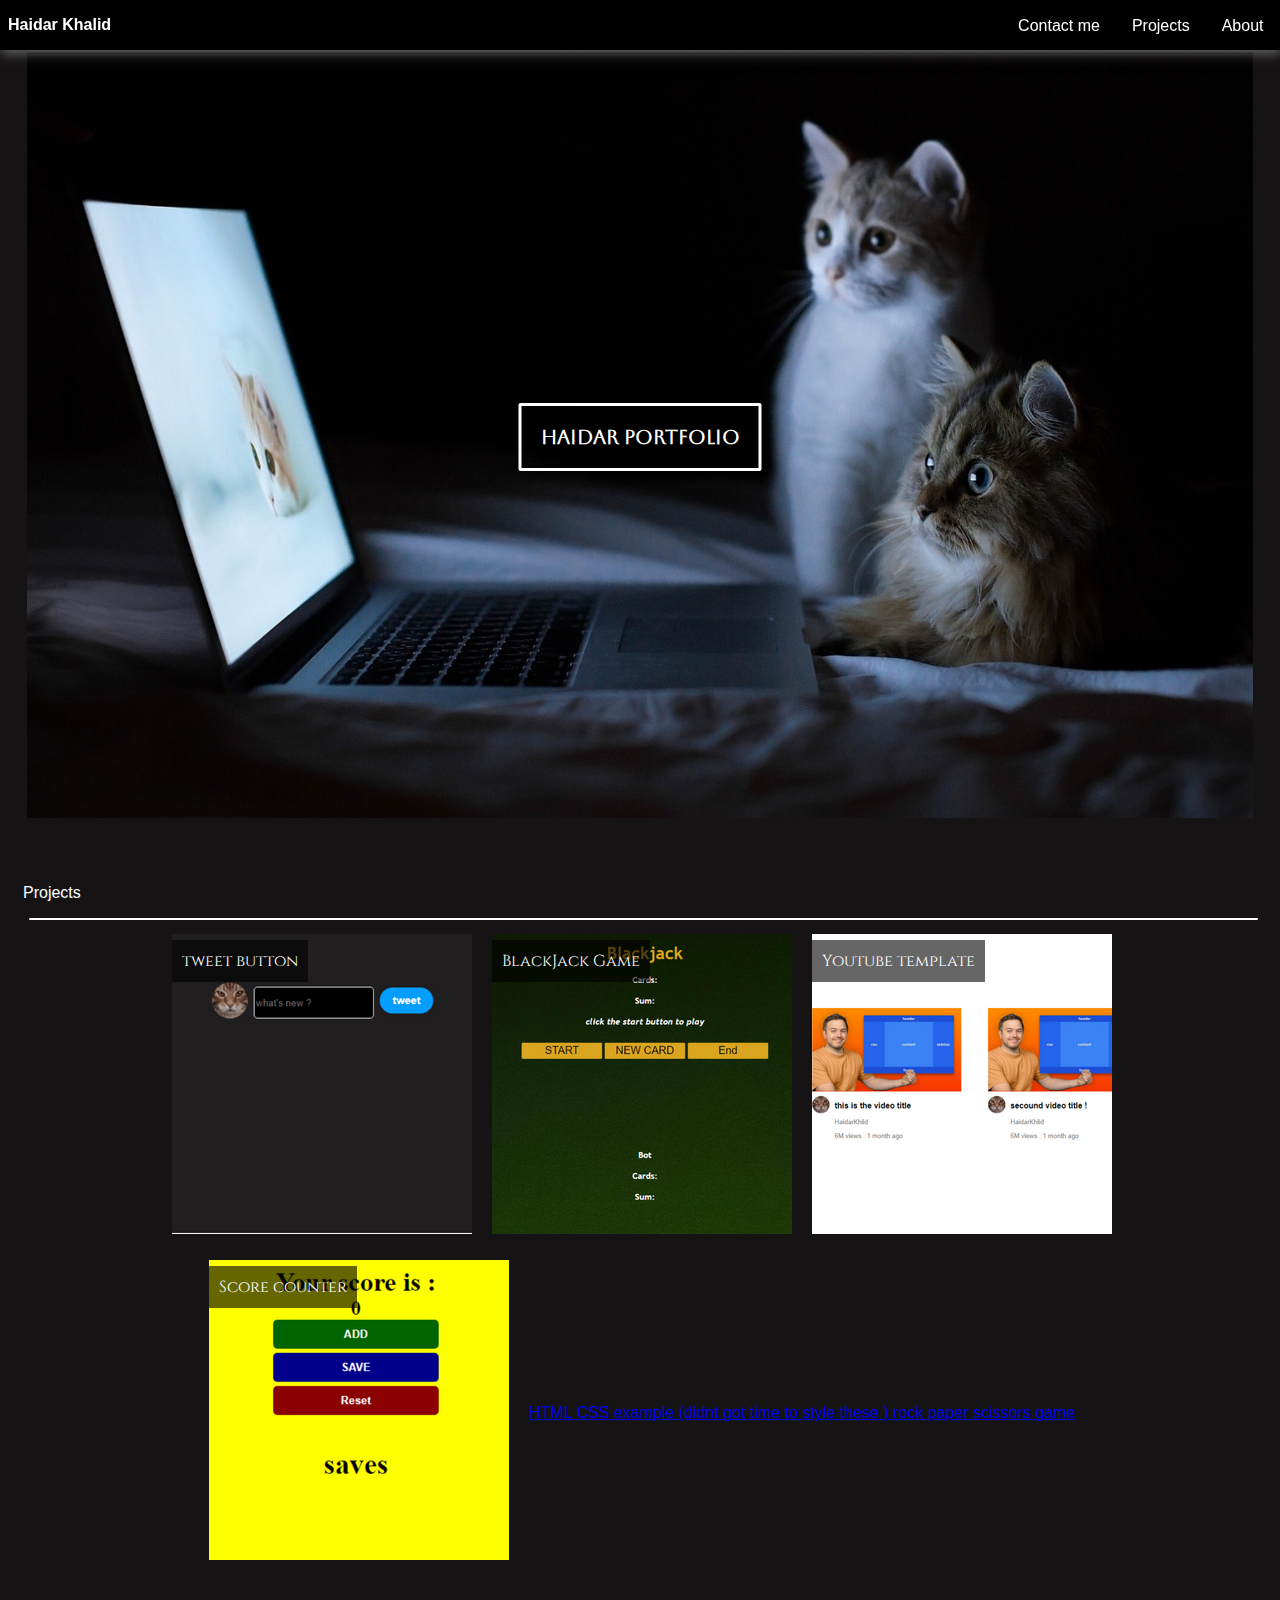
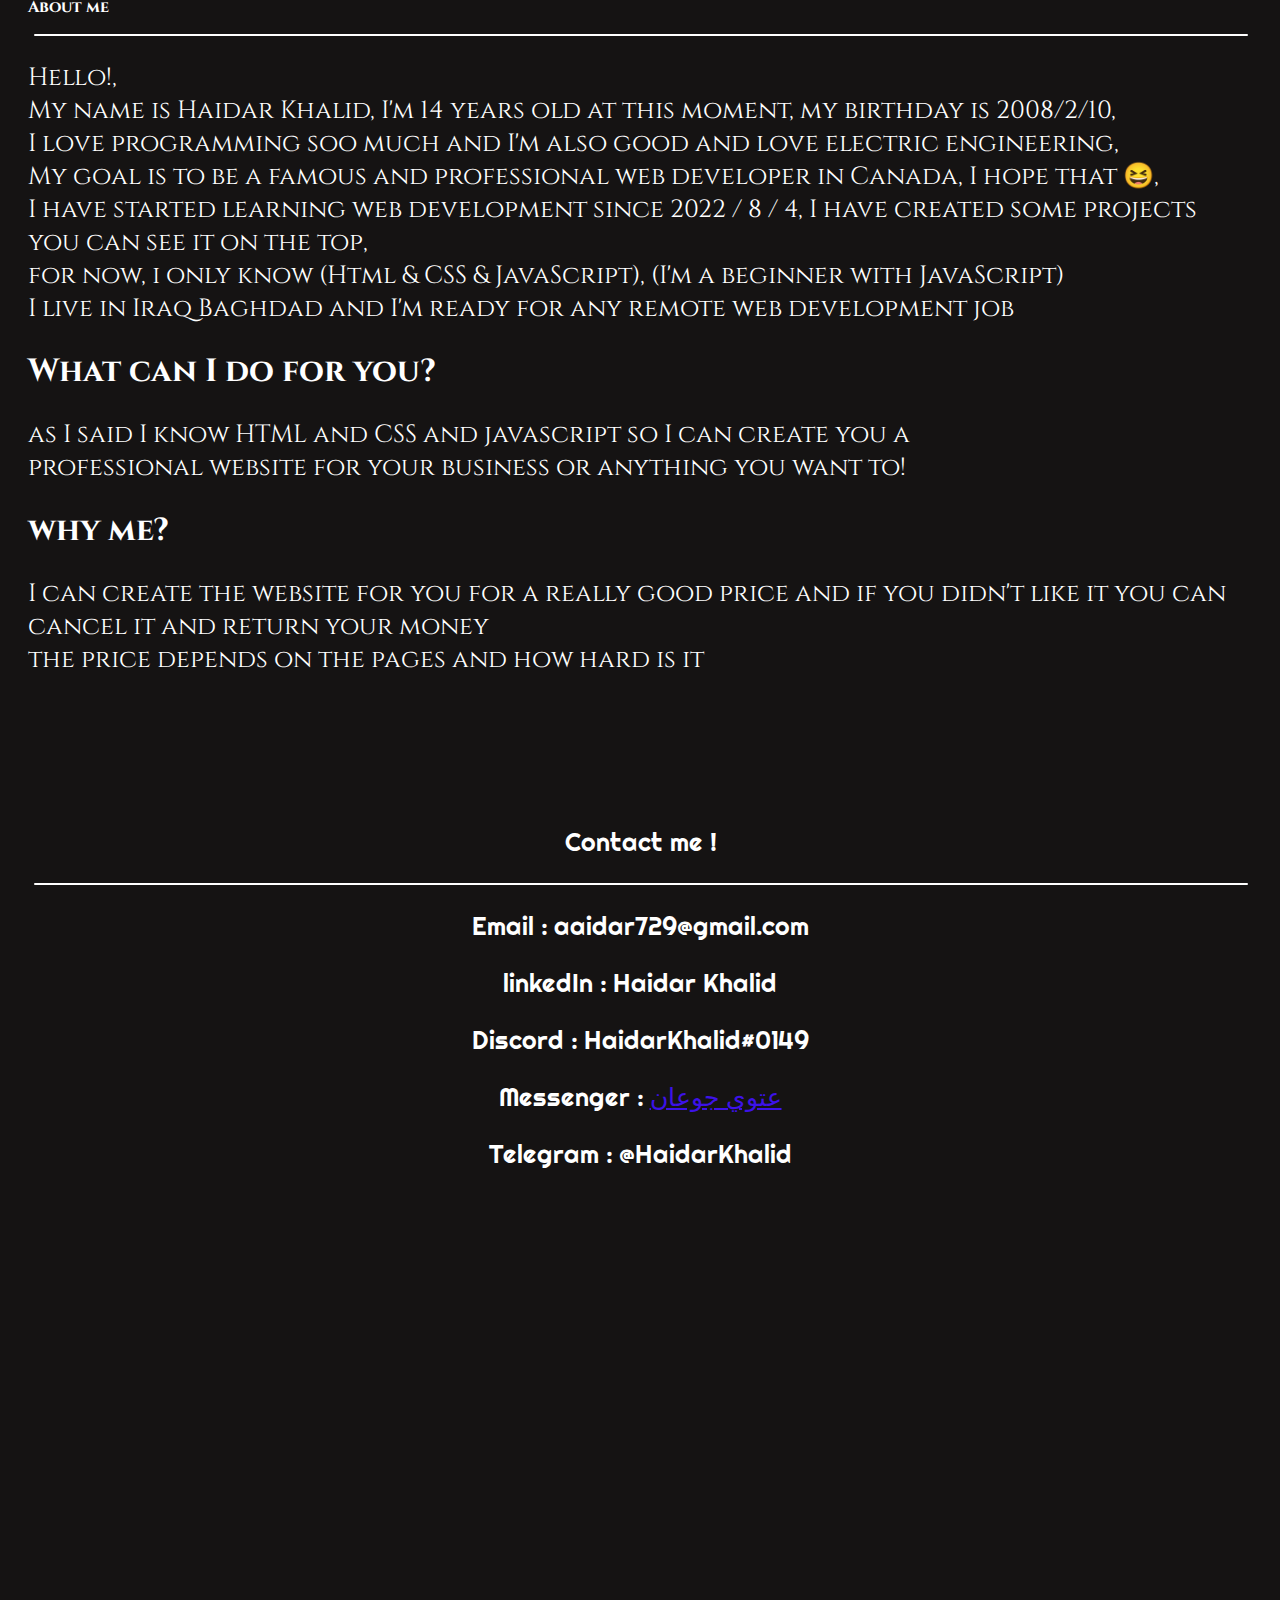
<file: index.html>
<!DOCTYPE html>
<html lang="en">
  <head>
    <link rel="preconnect" href="https://fonts.googleapis.com" />
    <link rel="preconnect" href="https://fonts.gstatic.com" crossorigin />
    <link
      href="https://fonts.googleapis.com/css2?family=Aboreto&family=Cabin:wght@400;700&family=Cinzel:wght@400;900&family=Righteous&display=swap"
      rel="stylesheet"
    />
    <meta charset="UTF-8" />
    <meta http-equiv="X-UA-Compatible" content="IE=edge" />
    <meta name="viewport" content="width=device-width, initial-scale=1.0" />
    <title>Haidar Khalid Portfolio</title>
    <link rel="stylesheet" href="styles.css" />
  </head>
  <body>
    <!--nav bar div-->
    <a href="#main-menu">
      <p class="nav-text">Haidar Khalid</p>
    </a>
    <ul class="nav-bar">
      <li><a href="#about">About</a></li>
      <li><a href="#projects">Projects</a></li>
      <li><a href="#contact">Contact me</a></li>
    </ul>
    <!--main menu-->
    <div id="main-menu" class="main-menu">
      <img class="firstpic" src="images/428195.jpg" alt="Cat picture" />
      <div class="Portfolio-el">Haidar Portfolio</div>
    </div>

    <!--projects section-->

    <div id="projects" class="projects">
      <p>Projects</p>
      <div class="line"></div>
      <div class="flex-container">
        <div class="project1">
          <a href="textbocpractise.html">
            <img src="images/تصميم بدون عنوان/1.png" alt="" />
            <p class="top-left">tweet button</p>
          </a>
        </div>
        <div class="project2">
          <a href="blackjackgame.html">
            <img src="images/تصميم بدون عنوان/2.png" alt="" />
            <p class="top-left">BlackJack Game</p>
          </a>
        </div>
        <div class="project3">
          <a href="divexm2.html">
            <img src="images/تصميم بدون عنوان/3.png" alt="" />
            <p class="top-left">Youtube template</p>
          </a>
        </div>
        <div class="project4">
          <a href="socre-counter.html">
            <img src="images/تصميم بدون عنوان/4.png" alt="" />
            <p class="top-left">Score counter</p>
          </a>
        </div>
        <div>
        <a href="https://haidarkhalid.github.io/website-recreating/" target="_blank">HTML CSS example </a>
        <a href="https://haidarkhalid.github.io/rock-paper-scissors/" target="_blank"> (didnt got time to style these ) rock paper scissors game</a>
          </div>
      </div>
    </div>

    <!--about me section-->
    <div id="about" class="about">
      <p><b>About me</b></p>
      <div class="line"></div>
      <p class="about-text">
        Hello!,<br />
        My name is Haidar Khalid, I'm 14 years old at this moment, my birthday
        is 2008/2/10, <br />
        I love programming soo much and I'm also good and love electric
        engineering, <br />
        My goal is to be a famous and professional web developer in Canada, I
        hope that 😆, <br />
        I have started learning web development since 2022 / 8 / 4, I have
        created some projects you can see it on the top, <br />
        for now, i only know (Html & CSS & JavaScript), (I'm a beginner with
        JavaScript) <br />
        I live in Iraq Baghdad and I'm ready for any remote web development job
      </p>
      <h1>What can I do for you?</h1>
      <p  class="about-text">
        as I said I know HTML and CSS and javascript so I can create you a
        <br />
        professional website for your business or anything you want to! <br>
      </p> 
      <h1>why me?</h1>
        <p class="about-text" >I can create the website for you for a really good price and if you didn't like it you can cancel it and return your money<br>
        the price depends on the pages and how hard is it
      </p>
      </p>
    </div>
    <!--contact section-->
    <div class="contact" id="contact">
      <p>Contact me !</p>
      <div class="line"></div>
      <p>Email : aaidar729@gmail.com</p>
      <p>linkedIn : Haidar Khalid</p>
      <p>Discord : HaidarKhalid#0149</p>
      <p>
        Messenger :
        <a
          class="messenger"
          href="https://m.me/HaidarKhalidKhalifa"
          target="_blank"
          >عتوي جوعان
        </a>
      </p>
      <p>Telegram : @HaidarKhalid</p>
    </div>
   </body>
</html>
</file>
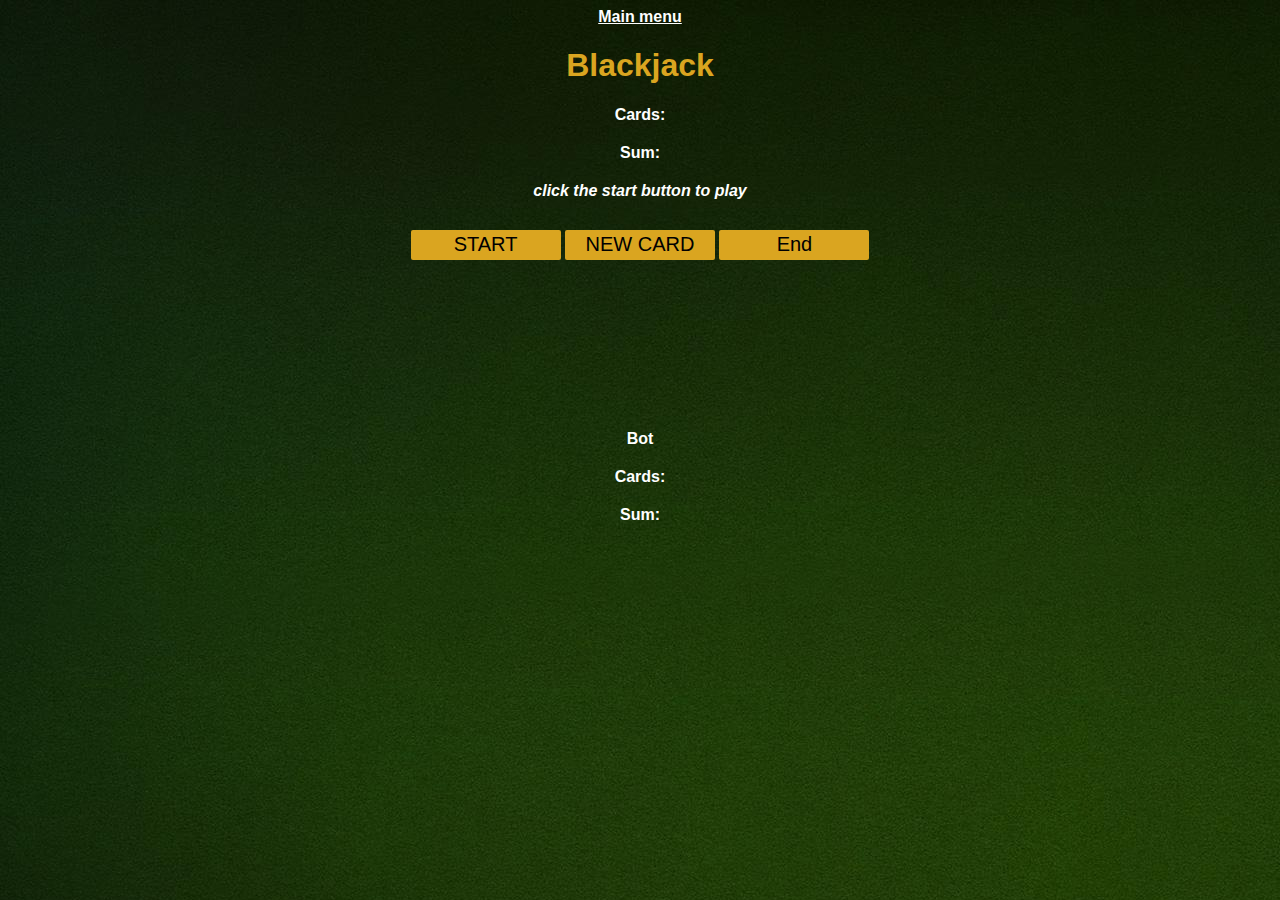
<file: blackjackgame.html>
<!DOCTYPE html>
<html lang="en">
  <head>
    <meta charset="UTF-8" />
    <meta http-equiv="X-UA-Compatible" content="IE=edge" />
    <meta name="viewport" content="width=device-width, initial-scale=1.0" />
    <title>Document</title>
    <link rel="stylesheet" href="blackjackgame.css" />
  </head>
  <body>
    <a class="main-menu" href="index.html">Main menu</a>
    <h1>Blackjack</h1>
    <p id="cards-el">Cards:</p>
    <p id="sum-el">Sum:</p>
    <p id="message-el">click the start button to play</p>
    <button onclick="startgame()">START</button>
    <button onclick="newcard()">NEW CARD</button>
    <button id="end-btn" onclick="endgame()">End</button>
    <p id="player-el"></p>
    <p id="errormessage-el"></p>
    <p id="winner-el"></p>
    <p id="bot-el">Bot</p>
    <p id="cards-el(bot)">Cards:</p>
    <p id="sum-el(bot)">Sum:</p>
    <p id="newcard-bot"></p>
    <p id="message-bot"></p>
    <script src="blackjackgame.js"></script>
  </body>
</html>
</file>
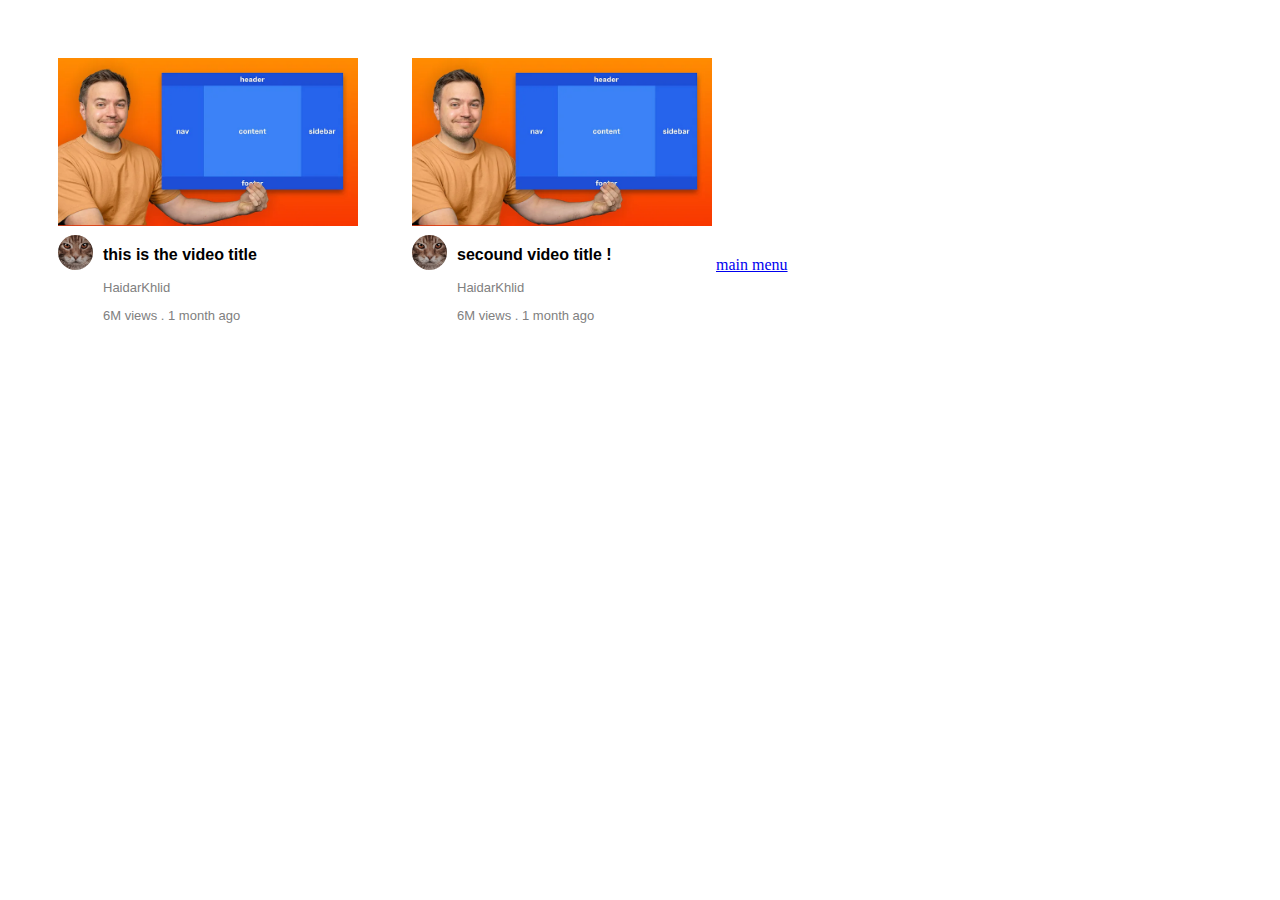
<file: divexm2.html>
<!DOCTYPE html>
<html lang="en">
  <head>
    <style>
      .thum {
        width: 300px;
      }
      .chanell-picture {
        width: 35px;
        border-radius: 18px;
        margin-top: 5px;
      }
      .video-info {
        display: grid;
        grid-template-columns: 35px 1fr;
      }
      .video-title {
        font-family: Arial, Helvetica, sans-serif;
        width: 250px;

        margin-left: 10px;
      }
      .stats {
        color: grey;
        font-size: small;
        font-family: Arial, Helvetica, sans-serif;
        margin-left: 10px;
      }
      .grid2 {
        display: grid;
        grid-template-columns: 1fr 1fr 1fr 1fr;
        column-gap: 5px;
        row-gap: 5px;
        margin-top: 10px;
      }
    </style>
  </head>
  <body>
    <div style="display: inline-block; margin: 50px">
      <div><img class="thum" src="images/thum1.jpg" alt="" /></div>
      <div class="video-info">
        <div><img class="chanell-picture" src="images/cat2.jfif" /></div>
        <div>
          <p class="video-title"><b>this is the video title</b></p>
          <p class="stats">HaidarKhlid</p>
          <p class="stats">6M views . 1 month ago</p>
        </div>
      </div>
    </div>
    <div style="display: inline-block">
      <div><img class="thum" src="images/thum1.jpg" alt="" /></div>
      <div class="video-info">
        <div><img class="chanell-picture" src="images/cat2.jfif" /></div>
        <div>
          <p class="video-title"><b>secound video title !</b></p>
          <p class="stats">HaidarKhlid</p>
          <p class="stats">6M views . 1 month ago</p>
        </div>
      </div>
    </div>
    <a href="index.html">main menu</a>
    <div class="grid2"></div>
  </body>
</html>
</file>
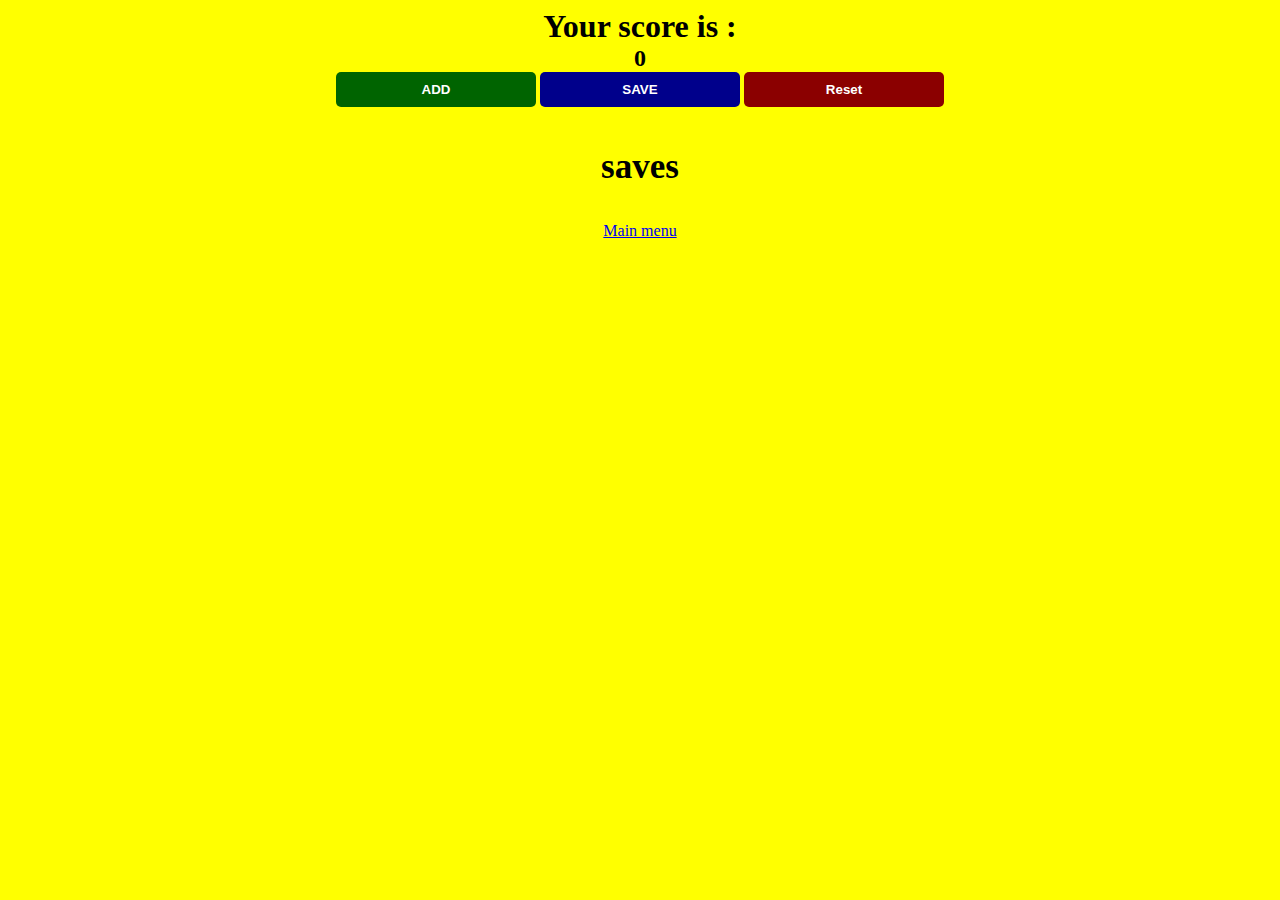
<file: socre-counter.html>
<!DOCTYPE html>
<html lang="en">
  <head>
    <link rel="stylesheet" href="socre-counter.css" />
    <meta name="viewport" content="width=device-width, initial-scale=1.0" />
  </head>
  <body>
    <div class="mainbox">
      <div class="text">
        <h1 class="text">Your score is :</h1>
        <h2 class="text" id="count-el">0</h2>
      </div>
      <div class="buttons">
        <button id="increment-btn" onclick="increment()">ADD</button>
        <button id="save-btn" onclick="save()">SAVE</button>
        <button id="reset-btn" onclick="reset()">Reset</button>
      </div>
    </div>
    <p id="save-el">saves</p>
    <a href="index.html">Main menu</a>
    <script src="socre-counter.js"></script>
  </body>
</html>
</file>
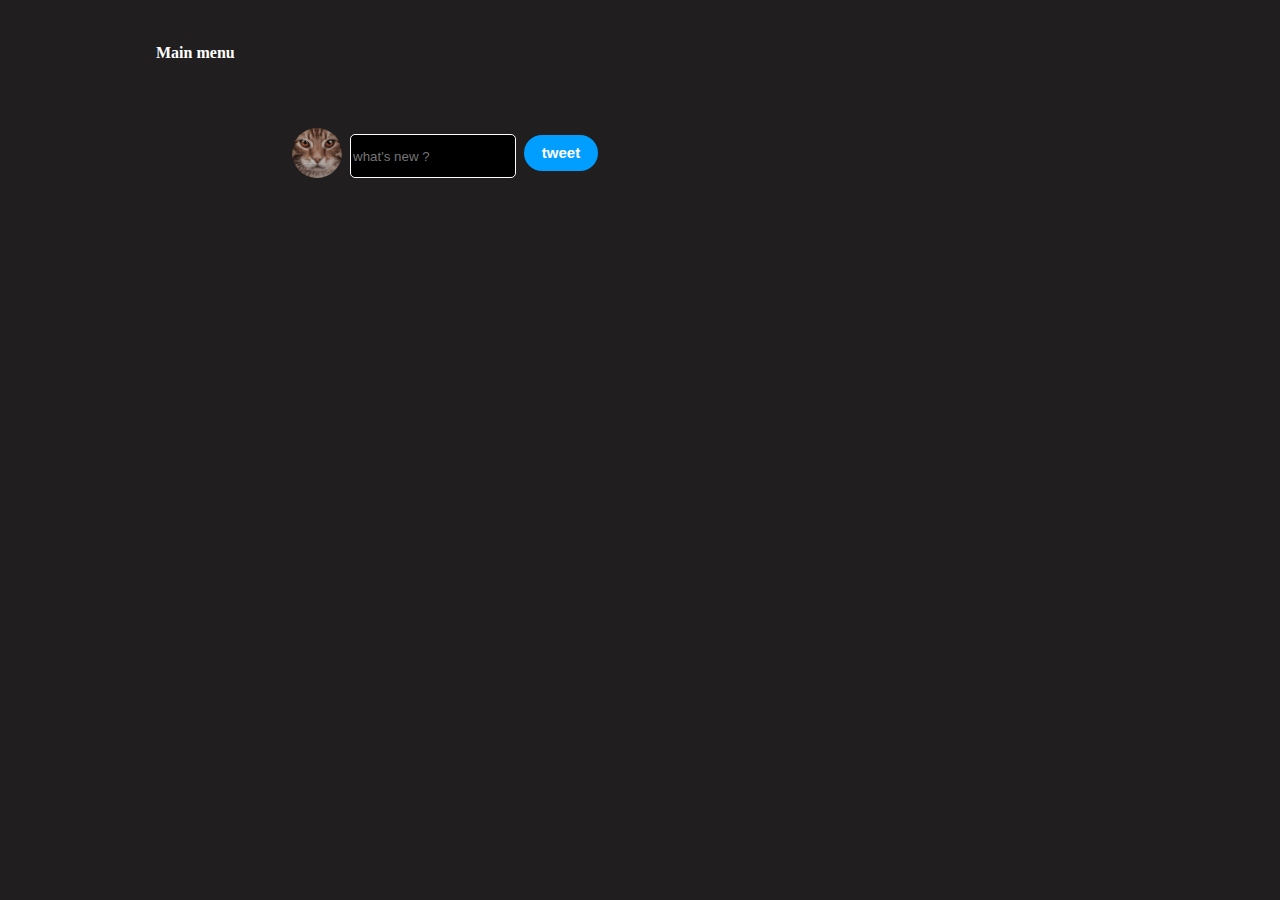
<file: textbocpractise.html>
<!DOCTYPE html>
<html>
  <head>
    <link rel="preconnect" href="https://fonts.googleapis.com" />
    <link rel="preconnect" href="https://fonts.gstatic.com" crossorigin />
    <title>twiter text box</title>
    <link rel="stylesheet" href="textboxpractise.css" />
  </head>
  <body>
    <button class="tweet-button">tweet</button>
    <input class="tweettext" type="text" placeholder="what's new ?" />
    <img class="profilepicture" src="images/cat2.jfif" alt="profilepicture" />
    <a class="main-menu-btn" href="index.html">Main menu</a>
  </body>
</html>
</file>
<file: styles.css>
body {
    background-color: rgb(21, 19, 19);
    font-family: 'Trebuchet MS', 'Lucida Sans Unicode', 'Lucida Grande', 'Lucida Sans', Arial, sans-serif;
    padding-bottom: 600px;
    color: white;
}


  ul {
 
  list-style-type: none;
  margin: 0;
  padding: 0;
  overflow: hidden;
  background-color: rgb(0, 0, 0);
  box-shadow: 1px 3px 12px 0 rgba(255, 255, 255, 0.4), 0 6px 20px 0 rgba(0, 0, 0, 0.19);
  position: absolute;
  top: 0;
  left: 0px;
  right: 0.5px;
  height: 50px;
  z-index: 100;
}
.nav-bar {
  position: fixed;
}

  li a {

    color: white;
    text-align: center;
    padding: 17px 16px;
    text-decoration: none;
    float: right;
  }
  li a:hover {
    background-color: rgb(165, 165, 165);
  }

.nav-text {
    z-index: 200;
    position: fixed;
    top: 0;
    font-weight: bold;
    color: white;
    cursor: pointer;
  }

.firstpic {
   margin: 12px;
    width: 97%;
}


.main-menu {
    position: relative;
    text-align: center;
    padding-top: 0;
    margin-top: 40px;
}

.Portfolio-el {
  position: absolute;
  top: 50%;
  left: 50%;
  transform: translate(-50%, -50%);
  color: white;
  font-weight: bold;
  font-family: 'Aboreto', cursive;
  font-size: 20px;
  padding: 19px;
  border: 3px solid white;
  border-radius: 2px;
}

/* projects section */


.projects {
  margin-top: 50px;
  margin-left: 15px;
  margin-right: 15px;
  width: 98%;

}
.line {
  margin: 0 4px 4px 6px;
  border-radius: 1px;
  border-bottom: 2px solid white;

}
.flex-container {
  display: flex;
  flex-direction: row;
  flex-wrap: wrap;
  justify-content: center;
  align-items: center;
}

.flex-container > div {
  margin: 10px;
}

.top-left {
  position: absolute;
  top: -10px;
  left: 0px;
  background-color: rgba(0, 0, 0, 0.6);
  color: white;
  padding: 10px;
}

.project1, .project2, .project3, .project4 {
  position: relative;
  text-align: center;
  font-family: 'Cinzel', serif;
}

/* about section */ 

.about {
  margin: 20px 20px;
  font-family: 'Cinzel', serif;

}

.about-text {
  font-size: 25px;
}

/* contact section */ 
.contact {
  font-size: 25px;
  text-align: center;
  margin: 150px 20px;
  font-family: 'Righteous', cursive;
}

.messenger {
  color: rgb(61, 18, 233);
}
</file>
<file: blackjackgame.css>
body {
    font-family: 'Trebuchet MS', 'Lucida Sans Unicode', 'Lucida Grande', 'Lucida Sans', Arial, sans-serif;
    background-image: url(images/Blackjack-bg.jpg);
    font-weight: bold;
    text-align: center;
}

h1 {
    color: goldenrod;
}
p {
    color: white;
    margin: 20px;
}
#message-el {
    font-style: italic;
}
button {
    color: none;
    font-size: 20px;
    width: 150px;
    height: 30px;
    background:goldenrod;
    border: none;
    border-radius: 2px;
    cursor: pointer;
    margin-top: 10px;
}
button:active {
    background-color: gold;
}

#bot-el {
    margin-top: 170px;
}
.main-menu {
    color: white;
}
</file>
<file: socre-counter.css>
body {
    background-color: yellow;
    text-align: center;
}
.text {
    margin: auto;
    text-align: center;
   
}
button {
    border: none;
    padding: 10px 10px;
    color: white;
    font-weight: bold;
    width: 200px;
    margin-bottom: 5px;
    border-radius: 5px;
    transition: 0.01s;
    cursor: pointer;
}
#reset-btn {
    background: darkred;
}
#reset-btn:active {
    background-color: red;
}
#increment-btn {
    background-color: darkgreen;
}
#increment-btn:active {
    background-color: green;
}
#save-el {
    font-size: 35px;
    font-weight: bold;
}
#save-btn {
    background-color: darkblue;
    
}
#save-btn:active {
    background-color: blue;
}
.mainbox {
    margin: auto;
  width: 50%;
  
}
</file>
<file: textboxpractise.css>
body {
  background-color: rgb(32, 30, 30);
}
.tweet-button {
    background-color: rgb(2, 158, 255);
    color: white;
    border: none;
    height: 36px;
    width: 74px;
    border-radius: 8px;
    border-radius: 18px;
    font-weight: bold;
    font-size: 15px;
    cursor: pointer;
    margin-left: 8px;
    transition: box-shadow 0.15s;
    position: relative;
    left: 500px;
    top: 100px;
    margin-left: 16px;
  }
  .tweet-button:hover {
    box-shadow: 5px 5px 10px rgba(0, 0, 0, 0.15);
  }
  .tweet-button:active {
    background-color: rgb(106, 190, 243);
  }
  
  .tweettext {
    border: none;
    position: absolute;
    left: 350px;
    top: 134px;
    width: 160px;
    height: 40px;
    background-color: black;
    color: white;
    border: 1px solid white;
    border-radius: 5px;
  }
  .profilepicture {
    width: 50px;
    position: relative;
    top: 120px;
    left: 190px;
    border-radius: 25px;

  }
.main-menu-btn {
  color: white;
  text-decoration: none;
  font-weight: bold;
  font-family: 'Aboreto', cursive;
}
</file>
